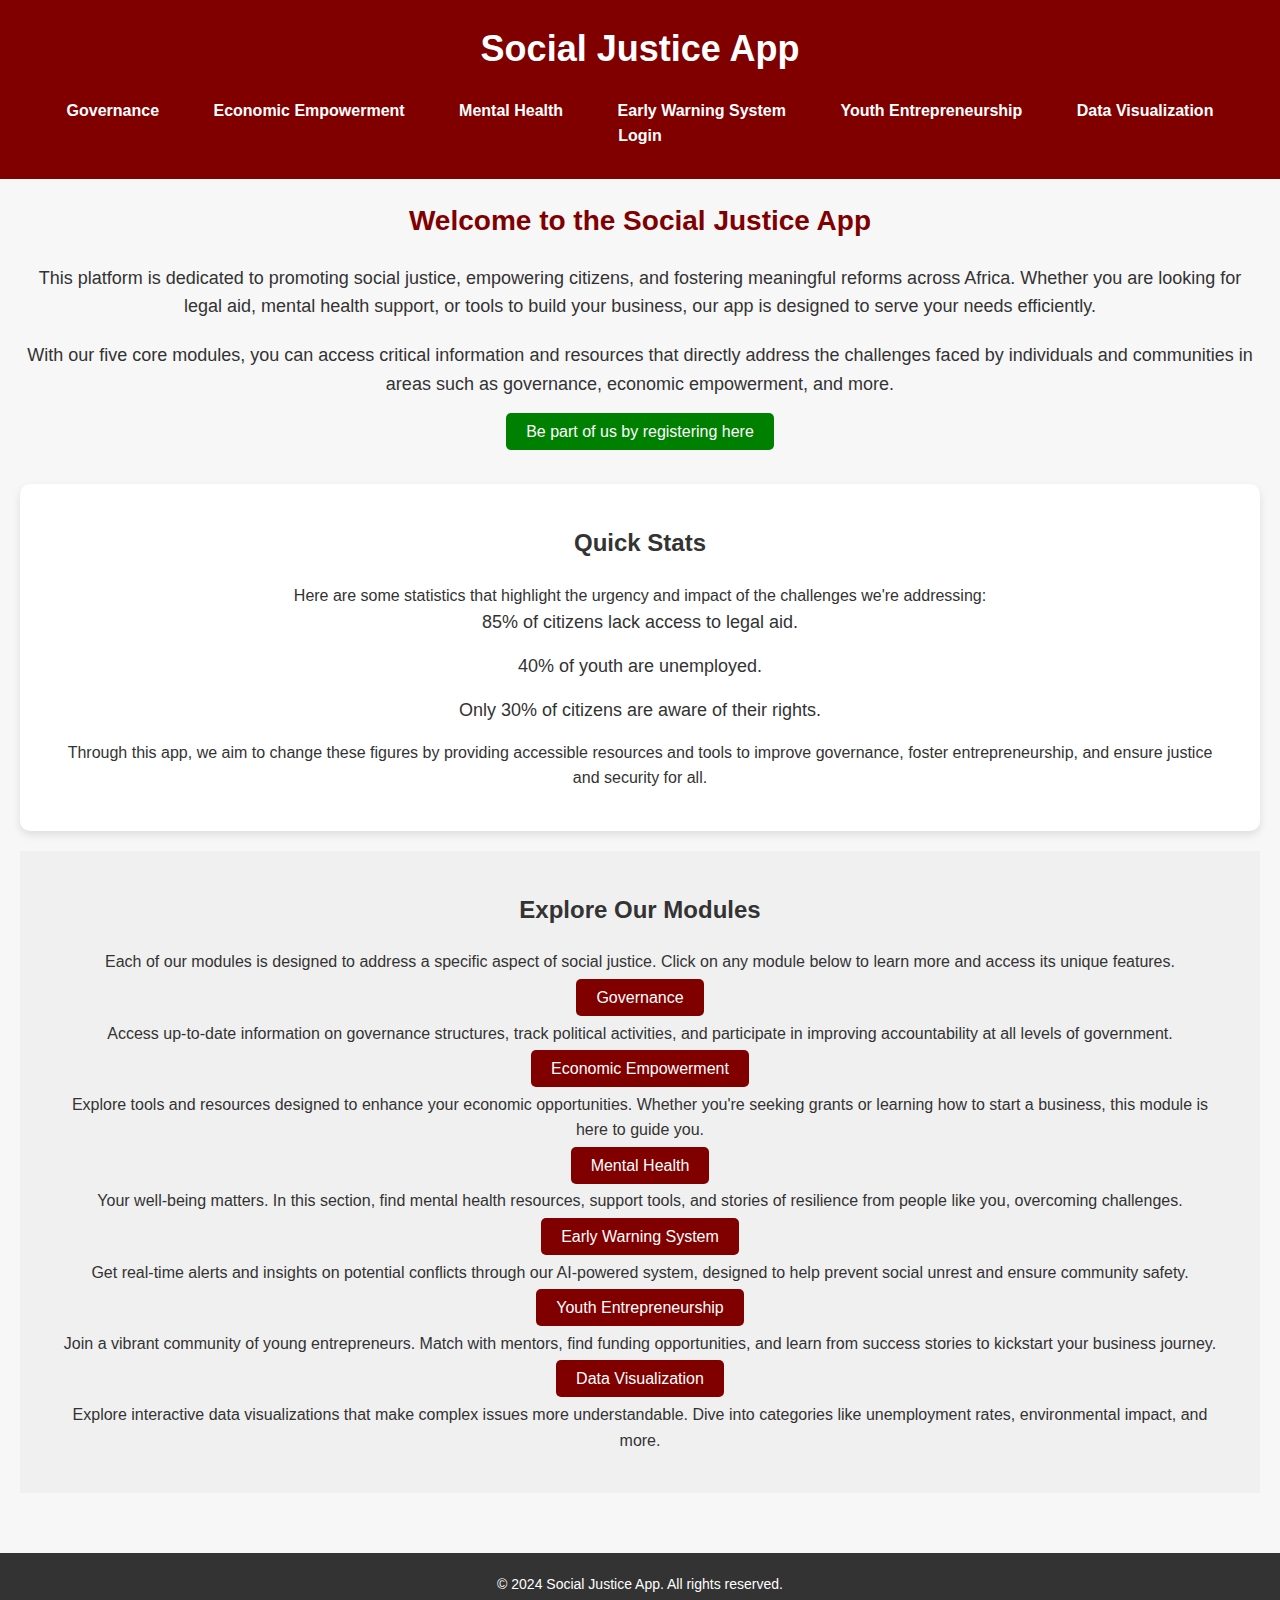
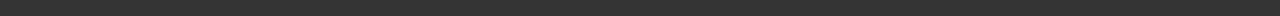
<file: index.html>
<!DOCTYPE html>
<html lang="en">
<head>
    <meta charset="UTF-8">
    <meta name="viewport" content="width=device-width, initial-scale=1.0">
    <link rel="stylesheet" href="global.css">
    <link rel="stylesheet" href="index.css">
    <title>Social Justice App - Home</title>
</head>
<body>
    <header>
        <h1>Social Justice App</h1>
        <nav>
            <ul>
                <li><a href="governance.html">Governance</a></li>
                <li><a href="economic-empowerment.html">Economic Empowerment</a></li>
                <li><a href="mental-health.html">Mental Health</a></li>
                <li><a href="early-warning.html">Early Warning System</a></li>
                <li><a href="youth-entrepreneurship.html">Youth Entrepreneurship</a></li>
                <li><a href="data-visualization.html">Data Visualization</a></li>
                <li><a href="login.html">Login</a></li>
            </ul>
        </nav>
    </header>
    
    <main>
        <!-- Hero Section -->
        <section id="intro">
            <h2>Welcome to the Social Justice App</h2>
            <p>This platform is dedicated to promoting social justice, empowering citizens, and fostering meaningful reforms across Africa. Whether you are looking for legal aid, mental health support, or tools to build your business, our app is designed to serve your needs efficiently.</p>
            <p>With our five core modules, you can access critical information and resources that directly address the challenges faced by individuals and communities in areas such as governance, economic empowerment, and more.</p>
            <a href="register.html" class="cta-button">Be part of us by registering here</a>
        </section>

        <!-- Quick Stats Section -->
        <section id="quick-stats">
            <h3>Quick Stats</h3>
            <p>Here are some statistics that highlight the urgency and impact of the challenges we're addressing:</p>
            <ul>
                <li>85% of citizens lack access to legal aid.</li>
                <li>40% of youth are unemployed.</li>
                <li>Only 30% of citizens are aware of their rights.</li>
            </ul>
            <p>Through this app, we aim to change these figures by providing accessible resources and tools to improve governance, foster entrepreneurship, and ensure justice and security for all.</p>
        </section>

        <!-- Sub-themes/Modules Section -->
        <section id="sub-themes">
            <h3>Explore Our Modules</h3>
            <p>Each of our modules is designed to address a specific aspect of social justice. Click on any module below to learn more and access its unique features.</p>
            <ul>
                <li><a href="governance.html">Governance</a></li>
                <p>Access up-to-date information on governance structures, track political activities, and participate in improving accountability at all levels of government.</p>

                <li><a href="economic-empowerment.html">Economic Empowerment</a></li>
                <p>Explore tools and resources designed to enhance your economic opportunities. Whether you're seeking grants or learning how to start a business, this module is here to guide you.</p>

                <li><a href="mental-health.html">Mental Health</a></li>
                <p>Your well-being matters. In this section, find mental health resources, support tools, and stories of resilience from people like you, overcoming challenges.</p>

                <li><a href="early-warning.html">Early Warning System</a></li>
                <p>Get real-time alerts and insights on potential conflicts through our AI-powered system, designed to help prevent social unrest and ensure community safety.</p>

                <li><a href="youth-entrepreneurship.html">Youth Entrepreneurship</a></li>
                <p>Join a vibrant community of young entrepreneurs. Match with mentors, find funding opportunities, and learn from success stories to kickstart your business journey.</p>

                <li><a href="data-visualization.html">Data Visualization</a></li>
                <p>Explore interactive data visualizations that make complex issues more understandable. Dive into categories like unemployment rates, environmental impact, and more.</p>
            </ul>
        </section>
    </main>

    <!-- Footer -->
    <footer>
        <p>&copy; 2024 Social Justice App. All rights reserved.</p>
    </footer>
</body>
</html>
</file>
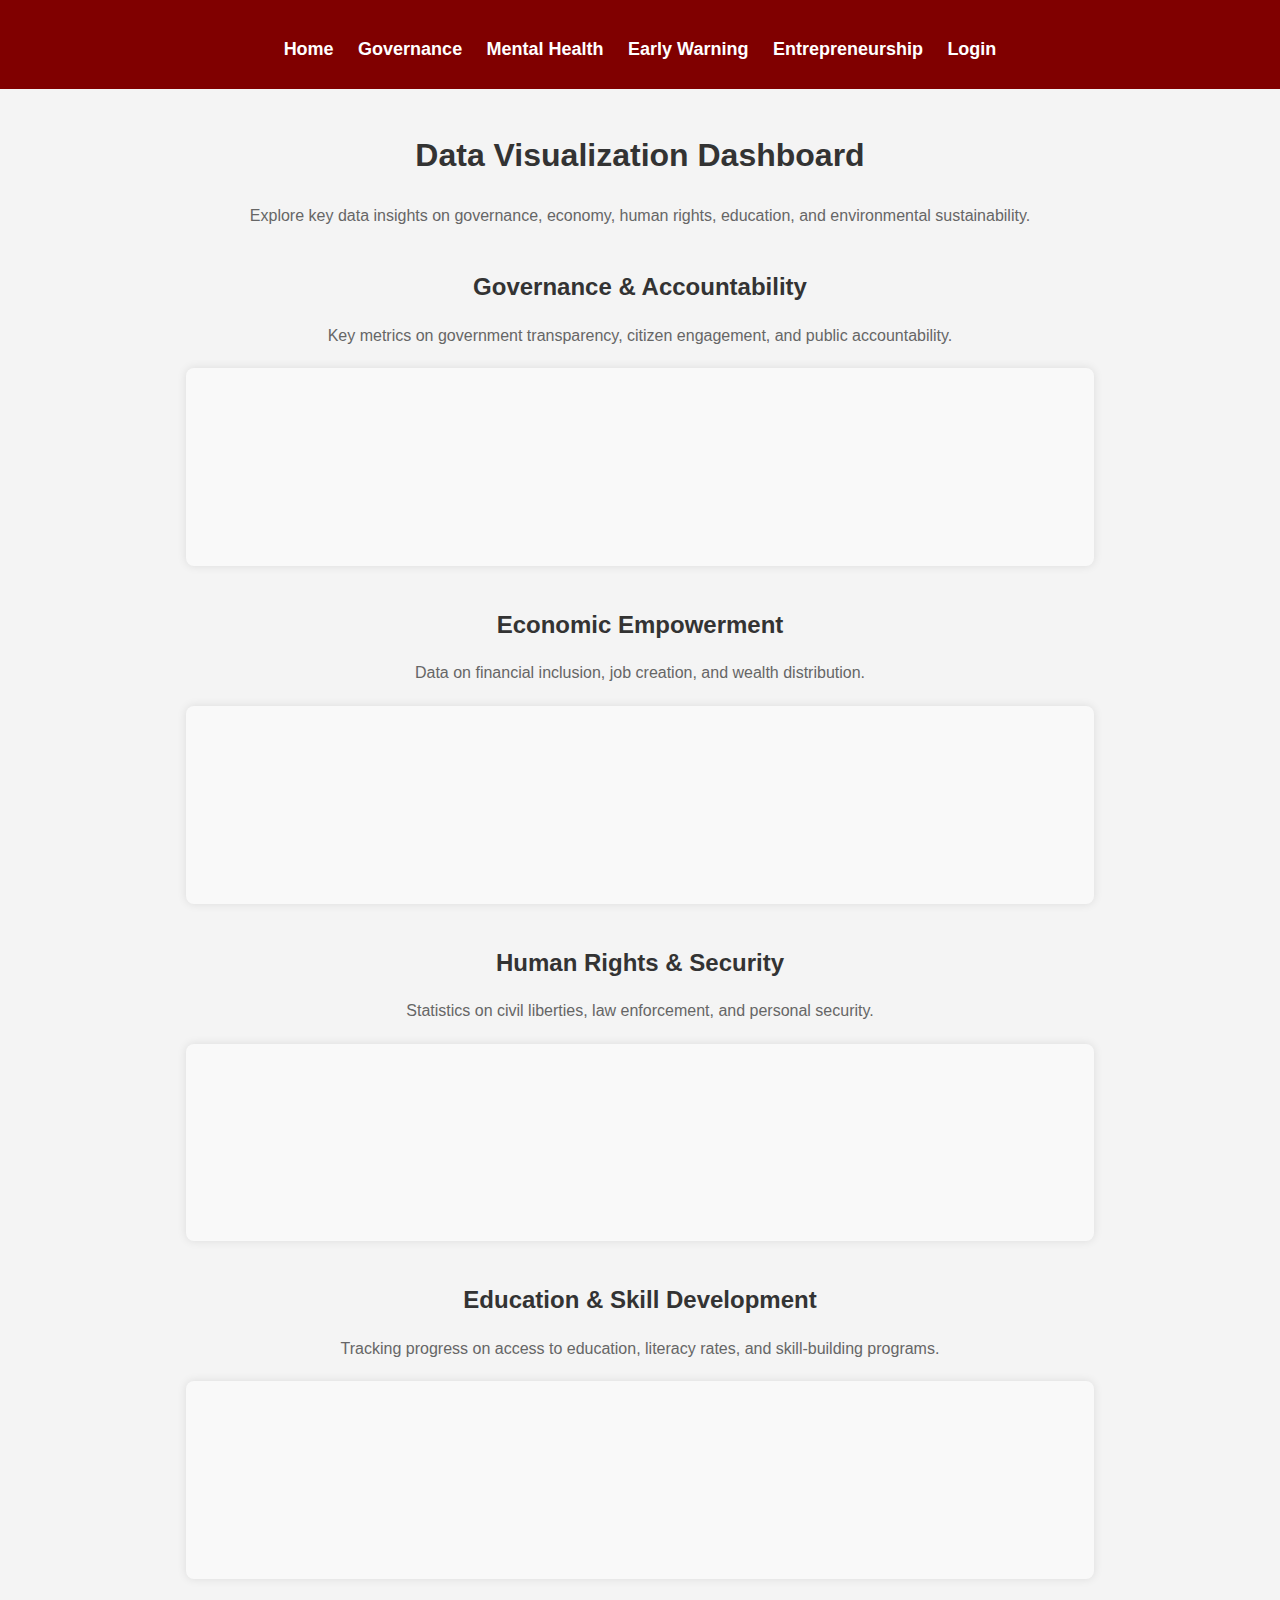
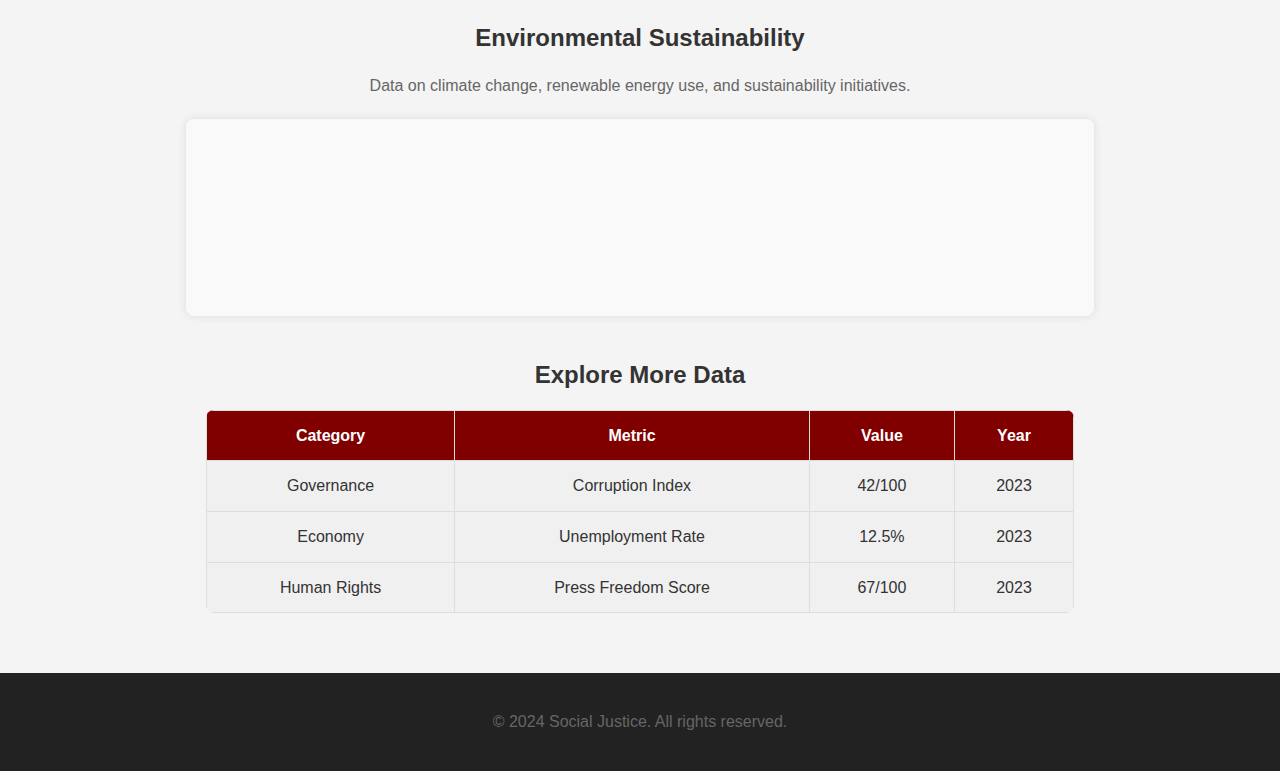
<file: data-visualization.html>
<!DOCTYPE html>
<html lang="en">
<head>
    <meta charset="UTF-8">
    <meta name="viewport" content="width=device-width, initial-scale=1.0">
    <title>Data Visualization - Social Justice</title>
    <link rel="stylesheet" href="global.css">
    <link rel="stylesheet" href="data-visualization.css">
</head>
<body>
    <header>
        <nav>
            <a href="index.html">Home</a>
            <a href="governance.html">Governance</a>
            <a href="mental-health.html">Mental Health</a>
            <a href="early-warning.html">Early Warning</a>
            <a href="youth-entrepreneurship.html">Entrepreneurship</a>
            <a href="login.html">Login</a>
        </nav>
    </header>

    <main>
        <!-- Hero Section -->
        <section class="hero">
            <h1>Data Visualization Dashboard</h1>
            <p>Explore key data insights on governance, economy, human rights, education, and environmental sustainability.</p>
        </section>

        <!-- Governance Data Section -->
        <section class="data-section">
            <h2>Governance & Accountability</h2>
            <p>Key metrics on government transparency, citizen engagement, and public accountability.</p>
            <div class="chart-container">
                <canvas id="governanceChart"></canvas>
            </div>
        </section>

        <!-- Economic Empowerment Data Section -->
        <section class="data-section">
            <h2>Economic Empowerment</h2>
            <p>Data on financial inclusion, job creation, and wealth distribution.</p>
            <div class="chart-container">
                <canvas id="economyChart"></canvas>
            </div>
        </section>

        <!-- Human Rights & Security Data Section -->
        <section class="data-section">
            <h2>Human Rights & Security</h2>
            <p>Statistics on civil liberties, law enforcement, and personal security.</p>
            <div class="chart-container">
                <canvas id="humanRightsChart"></canvas>
            </div>
        </section>

        <!-- Education & Skill Development Data Section -->
        <section class="data-section">
            <h2>Education & Skill Development</h2>
            <p>Tracking progress on access to education, literacy rates, and skill-building programs.</p>
            <div class="chart-container">
                <canvas id="educationChart"></canvas>
            </div>
        </section>

        <!-- Environmental Sustainability Data Section -->
        <section class="data-section">
            <h2>Environmental Sustainability</h2>
            <p>Data on climate change, renewable energy use, and sustainability initiatives.</p>
            <div class="chart-container">
                <canvas id="environmentChart"></canvas>
            </div>
        </section>

        <!-- Interactive Table Section (Placeholder for Data Points) -->
        <section class="table-section">
            <h2>Explore More Data</h2>
            <table>
                <thead>
                    <tr>
                        <th>Category</th>
                        <th>Metric</th>
                        <th>Value</th>
                        <th>Year</th>
                    </tr>
                </thead>
                <tbody>
                    <tr>
                        <td>Governance</td>
                        <td>Corruption Index</td>
                        <td>42/100</td>
                        <td>2023</td>
                    </tr>
                    <tr>
                        <td>Economy</td>
                        <td>Unemployment Rate</td>
                        <td>12.5%</td>
                        <td>2023</td>
                    </tr>
                    <tr>
                        <td>Human Rights</td>
                        <td>Press Freedom Score</td>
                        <td>67/100</td>
                        <td>2023</td>
                    </tr>
                </tbody>
            </table>
        </section>
    </main>

    <footer>
        <p>&copy; 2024 Social Justice. All rights reserved.</p>
    </footer>

    <script src="data-visualization.js"></script>
</body>
</html>
</file>
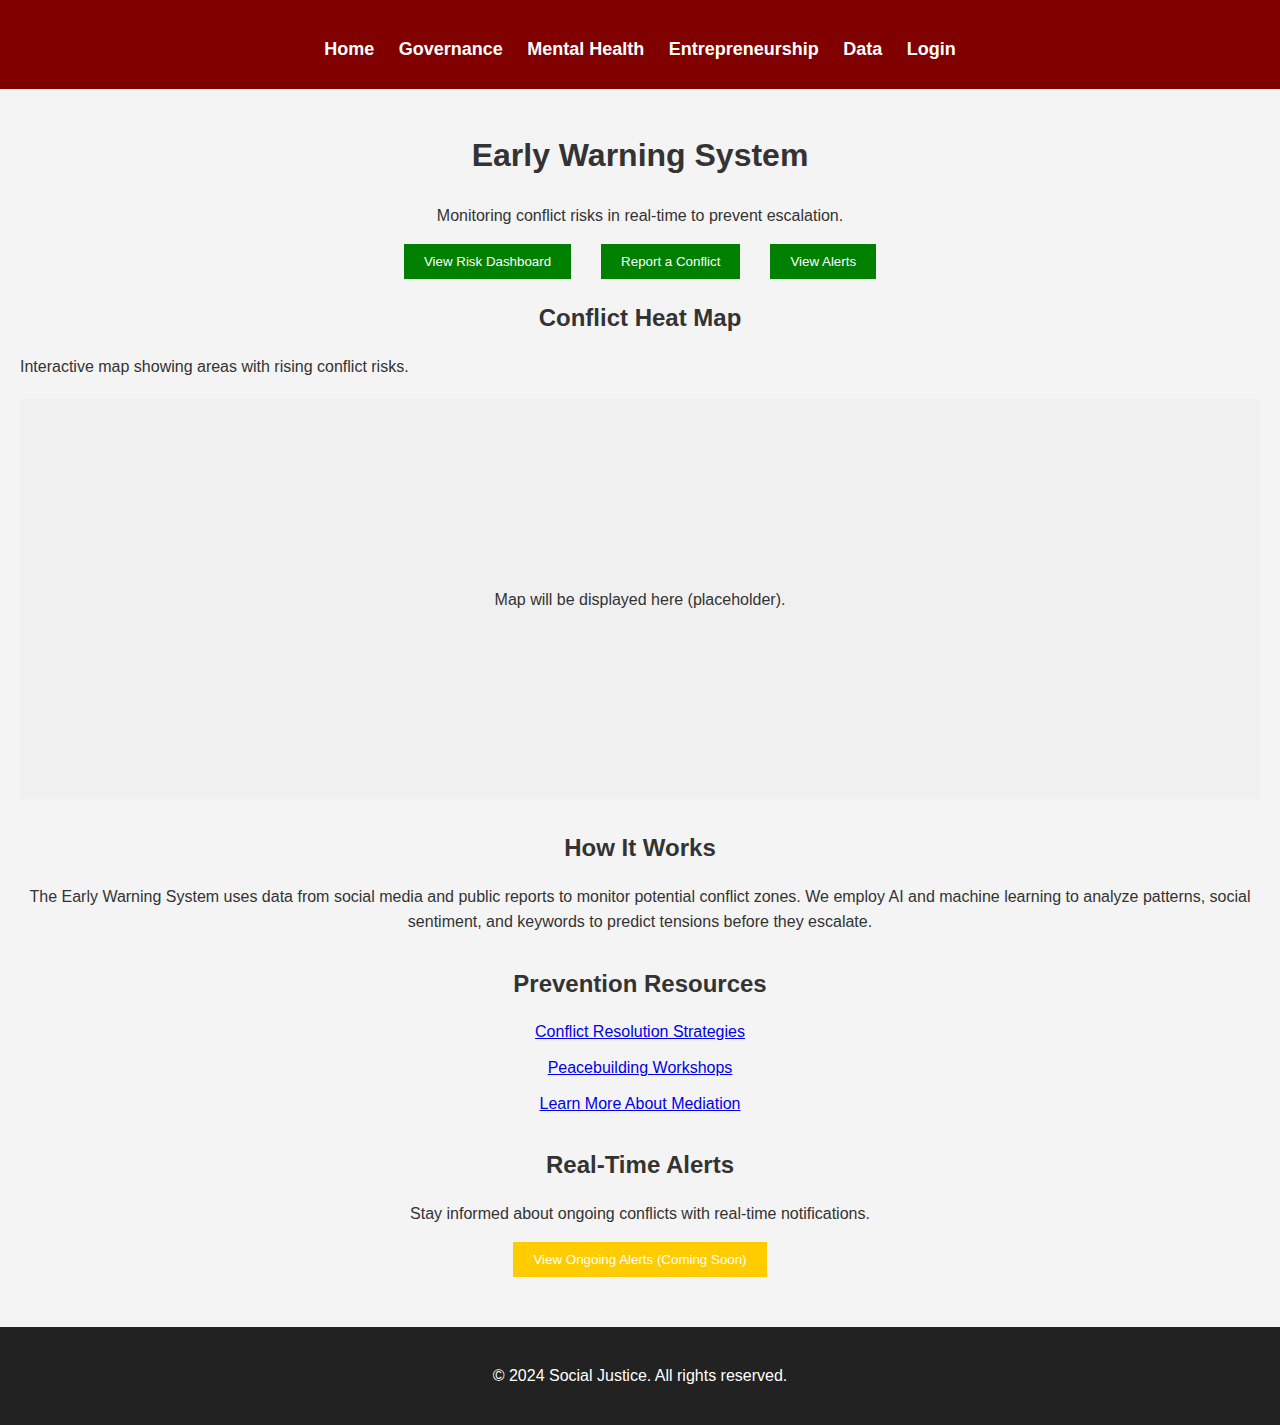
<file: early-warning.html>
<!DOCTYPE html>
<html lang="en">
<head>
    <meta charset="UTF-8">
    <meta name="viewport" content="width=device-width, initial-scale=1.0">
    <title>Early Warning System - Social Justice</title>
    <link rel="stylesheet" href="global.css">
    <link rel="stylesheet" href="early-warning.css">
</head>
<body>
    <header>
        <nav>
            <a href="index.html">Home</a>
            <a href="governance.html">Governance</a>
            <a href="mental-health.html">Mental Health</a>
            <a href="youth-entrepreneurship.html">Entrepreneurship</a>
            <a href="data-visualization.html">Data</a>
            <a href="login.html">Login</a>
        </nav>
    </header>

    <main>
        <!-- Hero Section -->
        <section class="hero">
            <h1>Early Warning System</h1>
            <p>Monitoring conflict risks in real-time to prevent escalation.</p>
            <div class="hero-buttons">
                <button onclick="viewDashboard()">View Risk Dashboard</button>
                <button onclick="reportConflict()">Report a Conflict</button>
                <button onclick="viewAlerts()">View Alerts</button>
            </div>
        </section>

        <!-- Conflict Heat Map Section -->
        <section class="heat-map">
            <h2>Conflict Heat Map</h2>
            <p>Interactive map showing areas with rising conflict risks.</p>
            <div id="map">
                <p>Map will be displayed here (placeholder).</p>
            </div>
        </section>

        <!-- How It Works Section -->
        <section class="how-it-works">
            <h2>How It Works</h2>
            <p>The Early Warning System uses data from social media and public reports to monitor potential conflict zones. We employ AI and machine learning to analyze patterns, social sentiment, and keywords to predict tensions before they escalate.</p>
        </section>

        <!-- Prevention Resources Section -->
        <section class="prevention-resources">
            <h2>Prevention Resources</h2>
            <ul>
                <li><a href="#">Conflict Resolution Strategies</a></li>
                <li><a href="#">Peacebuilding Workshops</a></li>
                <li><a href="#">Learn More About Mediation</a></li>
            </ul>
        </section>

        <!-- Placeholder for Alerts Section -->
        <section class="alerts">
            <h2>Real-Time Alerts</h2>
            <p>Stay informed about ongoing conflicts with real-time notifications.</p>
            <button id="alerts-btn">View Ongoing Alerts (Coming Soon)</button>
        </section>
    </main>

    <footer>
        <p>&copy; 2024 Social Justice. All rights reserved.</p>
    </footer>

    <script src="early-warning.js"></script>
</body>
</html>
</file>
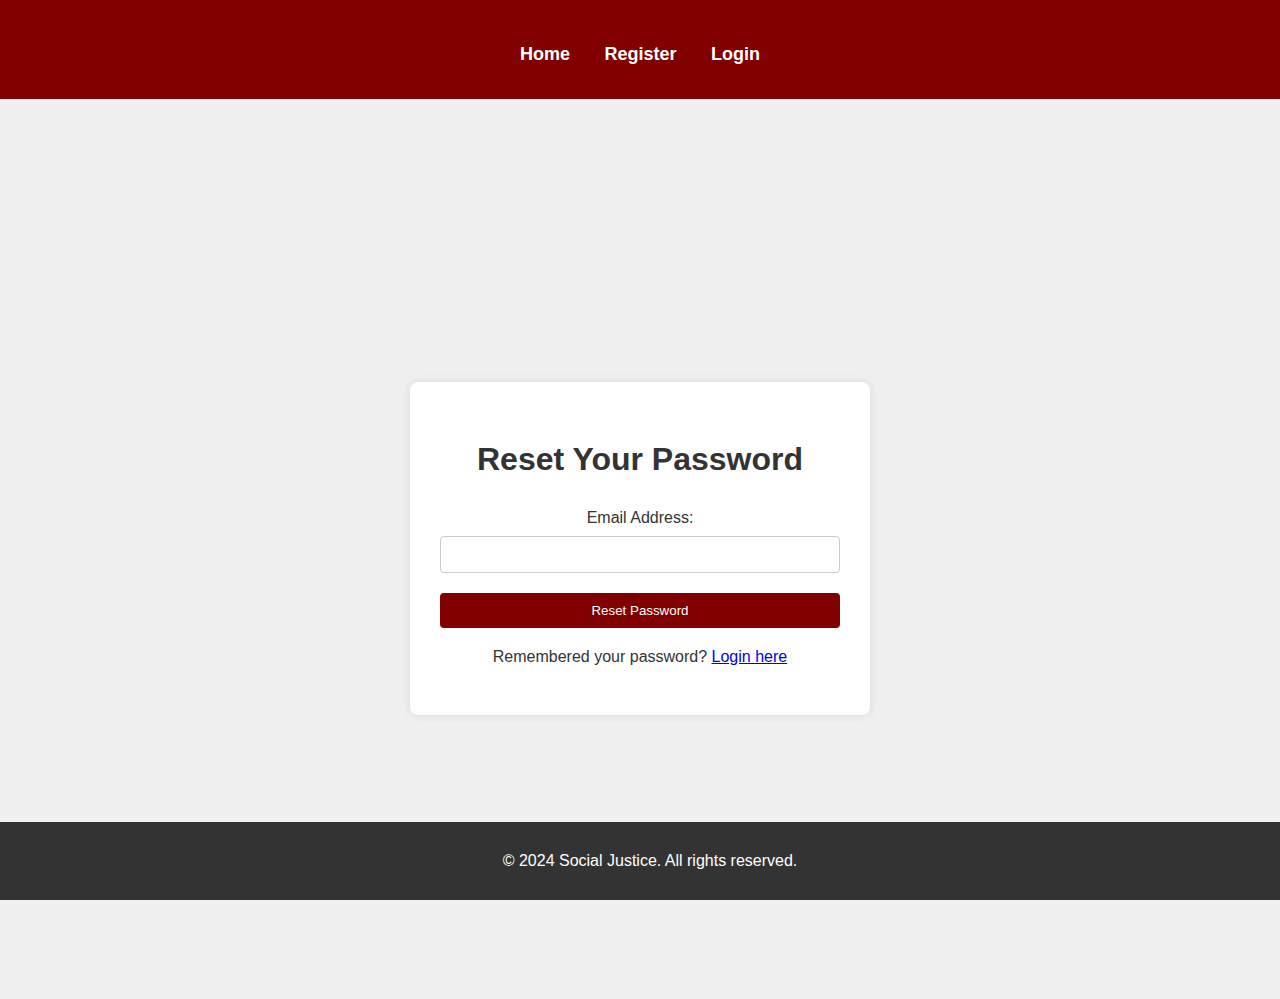
<file: forgot-password.html>
<!DOCTYPE html>
<html lang="en">
<head>
    <meta charset="UTF-8">
    <meta name="viewport" content="width=device-width, initial-scale=1.0">
    <title>Forgot Password - Social Justice</title>
    <link rel="stylesheet" href="global.css"> <!-- Link to global CSS -->
    <link rel="stylesheet" href="forgot-password.css">
</head>
<body>
    <header>
        <nav>
            <a href="index.html">Home</a>
            <a href="register.html">Register</a>
            <a href="login.html">Login</a>
        </nav>
    </header>

    <main>
        <section class="forgot-password-form">
            <h1>Reset Your Password</h1>
            <form id="forgotPasswordForm">
                <label for="email">Email Address:</label>
                <input type="email" id="email" name="email" required>

                <button type="submit">Reset Password</button>
            </form>

            <p>Remembered your password? <a href="login.html">Login here</a></p>
        </section>
    </main>

    <footer>
        <p>&copy; 2024 Social Justice. All rights reserved.</p>
    </footer>

    <script src="forgot-password.js"></script>
</body>
</html>
</file>
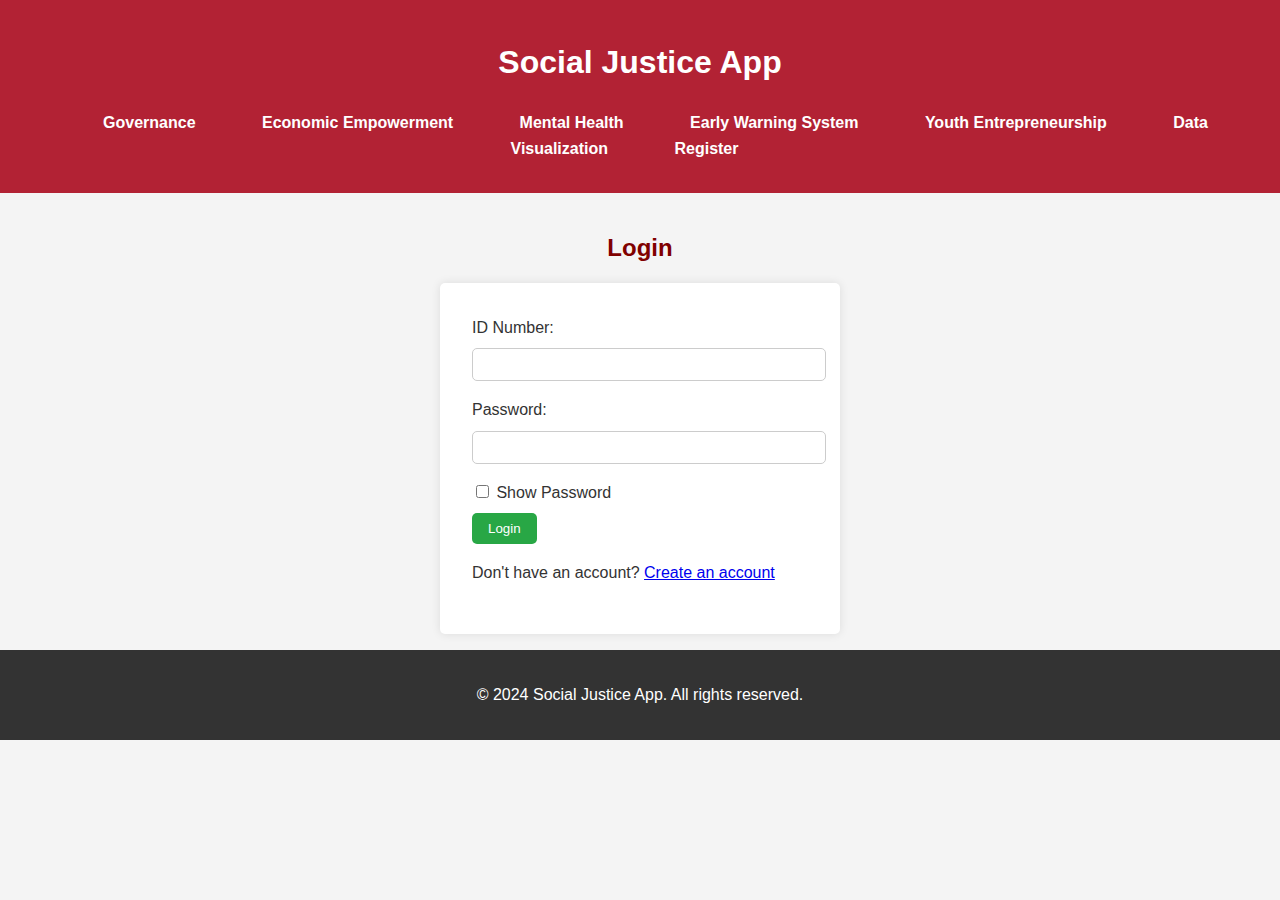
<file: login.html>
<!DOCTYPE html>
<html lang="en">
<head>
    <meta charset="UTF-8">
    <meta name="viewport" content="width=device-width, initial-scale=1.0">
    <link rel="stylesheet" href="global.css">
    <link rel="stylesheet" href="login.css">
    <title>Login - Social Justice App</title>
</head>
<body>
    <header>
        <h1>Social Justice App</h1>
        <nav>
            <ul>
                <li><a href="governance.html">Governance</a></li>
                <li><a href="economic-empowerment.html">Economic Empowerment</a></li>
                <li><a href="mental-health.html">Mental Health</a></li>
                <li><a href="early-warning.html">Early Warning System</a></li>
                <li><a href="youth-entrepreneurship.html">Youth Entrepreneurship</a></li>
                <li><a href="data-visualization.html">Data Visualization</a></li>
                <li><a href="register.html">Register</a></li>
            </ul>
        </nav>
    </header>
    <main>
        <h2>Login</h2>
        <form id="loginForm">
            <label for="idNumber">ID Number:</label>
            <input type="number" id="idNumber" name="idNumber" required>
            <label for="password">Password:</label>
            <input type="password" id="password" name="password" required>
            <label>
                <input type="checkbox" id="showPassword"> Show Password
            </label>
            <button type="submit">Login</button>
            <p>Don't have an account? <a href="register.html">Create an account</a></p>
        </form>
    </main>
    <footer>
        <p>&copy; 2024 Social Justice App. All rights reserved.</p>
    </footer>
</body>
</html>
</file>
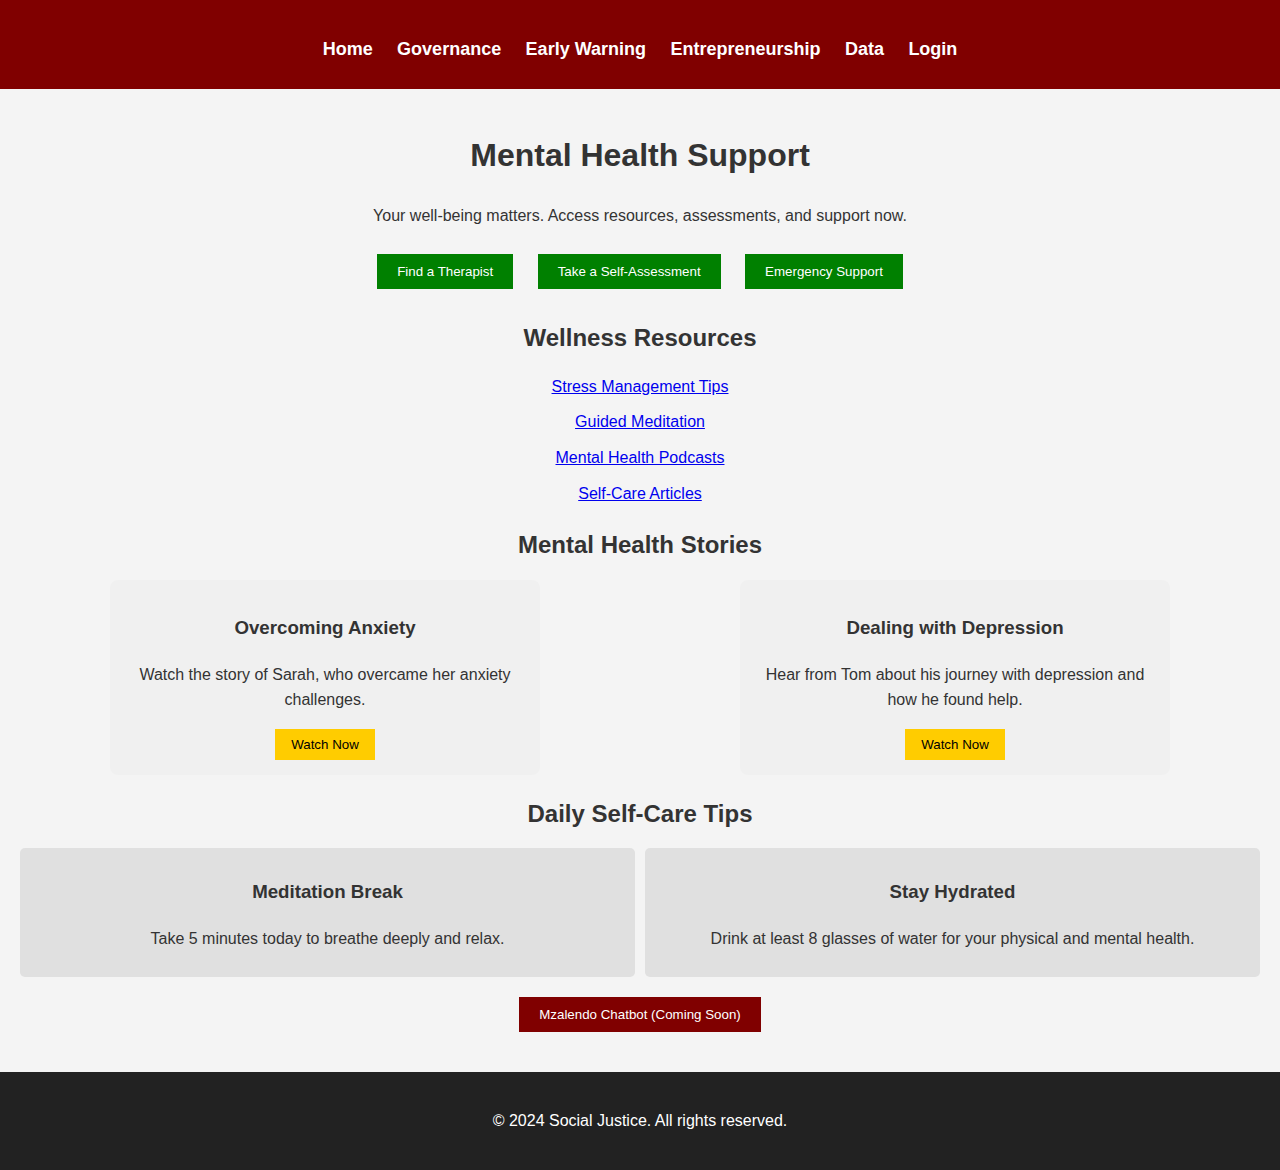
<file: mental-health.html>
<!DOCTYPE html>
<html lang="en">
<head>
    <meta charset="UTF-8">
    <meta name="viewport" content="width=device-width, initial-scale=1.0">
    <title>Mental Health Support - Social Justice</title>
    <link rel="stylesheet" href="global.css">
    <link rel="stylesheet" href="mental-health.css">
</head>
<body>
    <header>
        <nav>
            <a href="index.html">Home</a>
            <a href="governance.html">Governance</a>
            <a href="early-warning.html">Early Warning</a>
            <a href="youth-entrepreneurship.html">Entrepreneurship</a>
            <a href="data-visualization.html">Data</a>
            <a href="login.html">Login</a>
        </nav>
    </header>

    <main>
        <!-- Hero Section -->
        <section class="hero">
            <h1>Mental Health Support</h1>
            <p>Your well-being matters. Access resources, assessments, and support now.</p>
            <div class="hero-buttons">
                <button onclick="findTherapist()">Find a Therapist</button>
                <button onclick="selfAssessment()">Take a Self-Assessment</button>
                <button onclick="emergencySupport()">Emergency Support</button>
            </div>
        </section>

        <!-- Wellness Resources Section -->
        <section class="wellness-resources">
            <h2>Wellness Resources</h2>
            <ul>
                <li><a href="#">Stress Management Tips</a></li>
                <li><a href="#">Guided Meditation</a></li>
                <li><a href="#">Mental Health Podcasts</a></li>
                <li><a href="#">Self-Care Articles</a></li>
            </ul>
        </section>

        <!-- Mental Health Stories Section -->
        <section class="mental-health-stories">
            <h2>Mental Health Stories</h2>
            <div class="stories">
                <article>
                    <h3>Overcoming Anxiety</h3>
                    <p>Watch the story of Sarah, who overcame her anxiety challenges.</p>
                    <button>Watch Now</button>
                </article>
                <article>
                    <h3>Dealing with Depression</h3>
                    <p>Hear from Tom about his journey with depression and how he found help.</p>
                    <button>Watch Now</button>
                </article>
            </div>
        </section>

        <!-- Self-Care Tips Section -->
        <section class="self-care-tips">
            <h2>Daily Self-Care Tips</h2>
            <div class="tips">
                <div class="tip">
                    <h3>Meditation Break</h3>
                    <p>Take 5 minutes today to breathe deeply and relax.</p>
                </div>
                <div class="tip">
                    <h3>Stay Hydrated</h3>
                    <p>Drink at least 8 glasses of water for your physical and mental health.</p>
                </div>
            </div>
        </section>

        <!-- Placeholder for Chatbot Feature -->
        <section class="chatbot">
            <button id="chatbot-btn">Mzalendo Chatbot (Coming Soon)</button>
        </section>
    </main>

    <footer>
        <p>&copy; 2024 Social Justice. All rights reserved.</p>
    </footer>

    <script src="mental-health.js"></script>
</body>
</html>
</file>
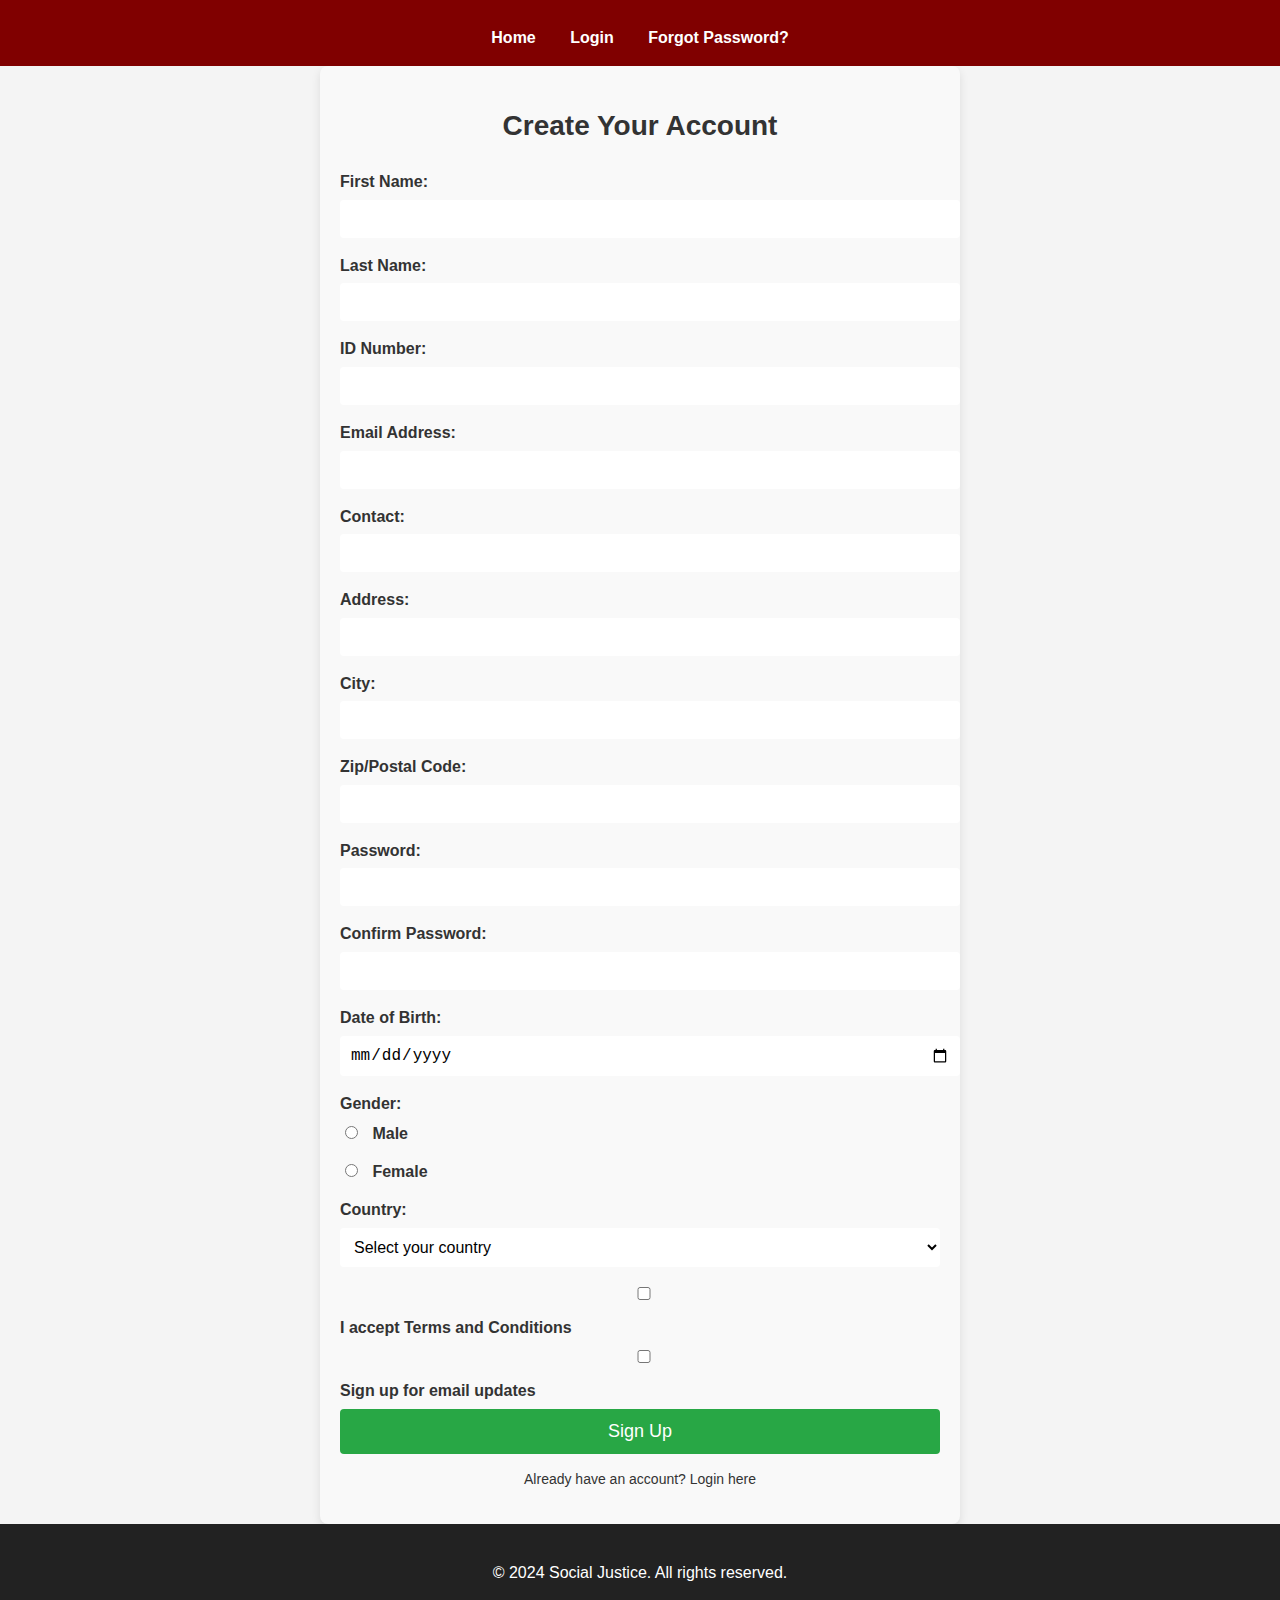
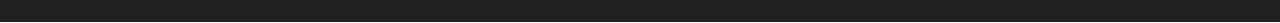
<file: register.html>
<!DOCTYPE html>
<html lang="en">
<head>
    <meta charset="UTF-8">
    <meta name="viewport" content="width=device-width, initial-scale=1.0">
    <title>Register - Social Justice</title>
    <link rel="stylesheet" href="global.css">
    <link rel="stylesheet" href="register.css">
</head>
<body>
    <header>
        <nav>
            <a href="index.html">Home</a>
            <a href="login.html">Login</a>
            <a href="forgot-password.html">Forgot Password?</a>
        </nav>
    </header>

    <main>
        <section class="registration-form">
            <h1>Create Your Account</h1>
            <form id="registrationForm">
                <label for="firstName">First Name:</label>
                <input type="text" id="firstName" name="firstName" required>

                <label for="lastName">Last Name:</label>
                <input type="text" id="lastName" name="lastName" required>

                <label for="idNumber">ID Number:</label>
                <input type="text" id="idNumber" name="idNumber" required maxlength="8">

                <label for="email">Email Address:</label>
                <input type="email" id="email" name="email" required>

                <label for="contact">Contact:</label>
                <input type="tel" id="contact" name="contact" required>

                <label for="address">Address:</label>
                <input type="text" id="address" name="address" required>

                <label for="city">City:</label>
                <input type="text" id="city" name="city" required>

                <label for="postalCode">Zip/Postal Code:</label>
                <input type="text" id="postalCode" name="postalCode" required>

                <label for="password">Password:</label>
                <input type="password" id="password" name="password" required>

                <label for="confirmPassword">Confirm Password:</label>
                <input type="password" id="confirmPassword" name="confirmPassword" required>

                <label for="dob">Date of Birth:</label>
                <input type="date" id="dob" name="dob" required>

                <label>Gender:</label>
                <label for="male">
                    <input type="radio" id="male" name="gender" value="male" required> Male
                </label>
                <label for="female">
                    <input type="radio" id="female" name="gender" value="female"> Female
                </label>

                <label for="country">Country:</label>
                <select id="country" name="country" required>
                    <option value="" disabled selected>Select your country</option>
                    <option value="Kenya">Kenya</option>
                    <option value="Uganda">Uganda</option>
                    <option value="Zambia">Zambia</option>
                    <option value="Zimbabwe">Zimbabwe</option>
                    <option value="Nigeria">Nigeria</option>
                    <option value="South Africa">South Africa</option>
                    <option value="Tanzania">Tanzania</option>
                    <option value="Ghana">Ghana</option>
                    <!-- Add more countries as needed -->
                </select>

                <label>
                    <input type="checkbox" id="terms" name="terms" required> I accept Terms and Conditions
                </label>

                <label>
                    <input type="checkbox" id="emailSignup" name="emailSignup"> Sign up for email updates
                </label>

                <button type="submit">Sign Up</button>
            </form>

            <p>Already have an account? <a href="login.html">Login here</a></p>
        </section>
    </main>

    <footer>
        <p>&copy; 2024 Social Justice. All rights reserved.</p>
    </footer>

    <script src="register.js"></script>
</body>
</html>
</file>
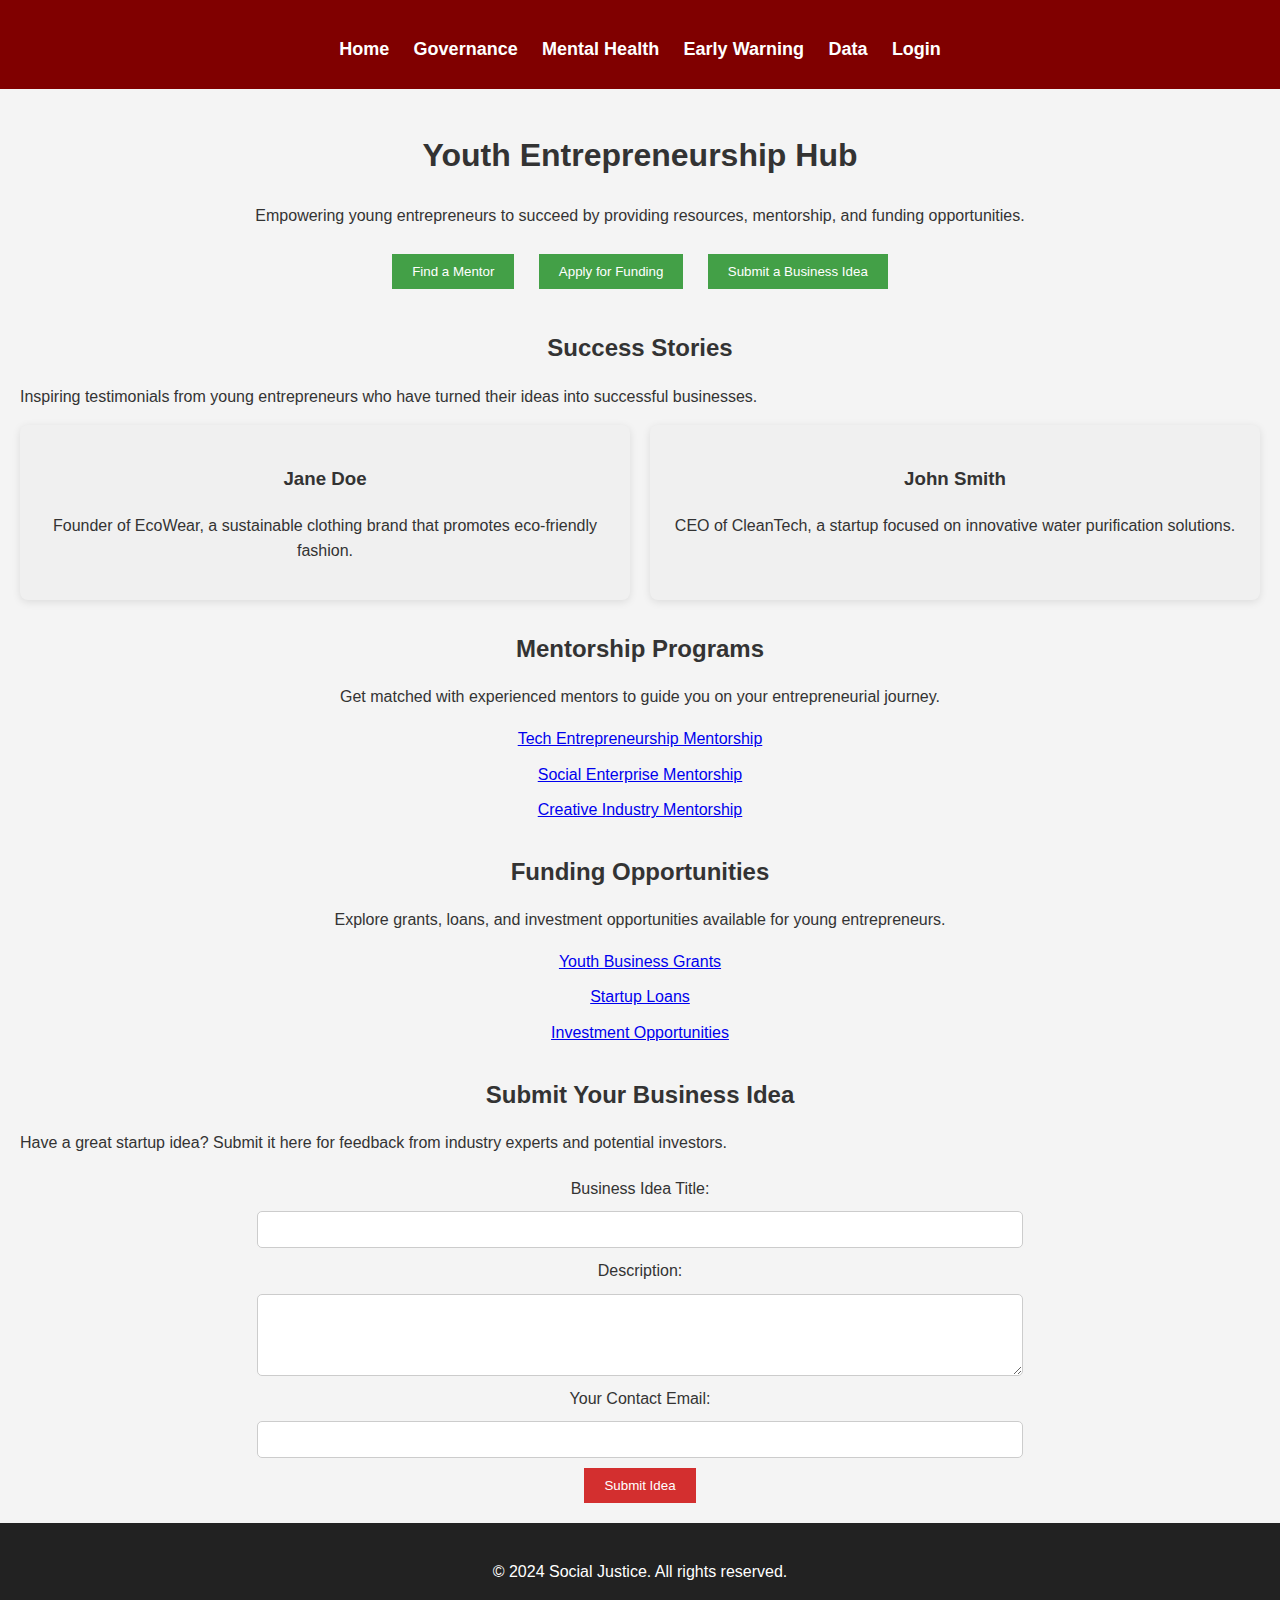
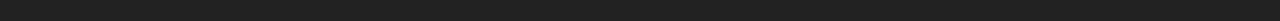
<file: youth-entrepreneurship.html>
<!DOCTYPE html>
<html lang="en">
<head>
    <meta charset="UTF-8">
    <meta name="viewport" content="width=device-width, initial-scale=1.0">
    <title>Youth Entrepreneurship Hub - Social Justice</title>
    <link rel="stylesheet" href="global.css">
    <link rel="stylesheet" href="youth-entrepreneurship.css">
</head>
<body>
    <header>
        <nav>
            <a href="index.html">Home</a>
            <a href="governance.html">Governance</a>
            <a href="mental-health.html">Mental Health</a>
            <a href="early-warning.html">Early Warning</a>
            <a href="data-visualization.html">Data</a>
            <a href="login.html">Login</a>
        </nav>
    </header>

    <main>
        <!-- Hero Section -->
        <section class="hero">
            <h1>Youth Entrepreneurship Hub</h1>
            <p>Empowering young entrepreneurs to succeed by providing resources, mentorship, and funding opportunities.</p>
            <div class="hero-buttons">
                <button onclick="findMentor()">Find a Mentor</button>
                <button onclick="applyForFunding()">Apply for Funding</button>
                <button onclick="submitBusinessIdea()">Submit a Business Idea</button>
            </div>
        </section>

        <!-- Success Stories Section -->
        <section class="success-stories">
            <h2>Success Stories</h2>
            <p>Inspiring testimonials from young entrepreneurs who have turned their ideas into successful businesses.</p>
            <div class="stories-grid">
                <div class="story">
                    <h3>Jane Doe</h3>
                    <p>Founder of EcoWear, a sustainable clothing brand that promotes eco-friendly fashion.</p>
                </div>
                <div class="story">
                    <h3>John Smith</h3>
                    <p>CEO of CleanTech, a startup focused on innovative water purification solutions.</p>
                </div>
            </div>
        </section>

        <!-- Mentorship Programs Section -->
        <section class="mentorship">
            <h2>Mentorship Programs</h2>
            <p>Get matched with experienced mentors to guide you on your entrepreneurial journey.</p>
            <ul>
                <li><a href="#">Tech Entrepreneurship Mentorship</a></li>
                <li><a href="#">Social Enterprise Mentorship</a></li>
                <li><a href="#">Creative Industry Mentorship</a></li>
            </ul>
        </section>

        <!-- Funding Opportunities Section -->
        <section class="funding">
            <h2>Funding Opportunities</h2>
            <p>Explore grants, loans, and investment opportunities available for young entrepreneurs.</p>
            <ul>
                <li><a href="#">Youth Business Grants</a></li>
                <li><a href="#">Startup Loans</a></li>
                <li><a href="#">Investment Opportunities</a></li>
            </ul>
        </section>

        <!-- Submit Business Idea Section -->
        <section class="business-idea">
            <h2>Submit Your Business Idea</h2>
            <p>Have a great startup idea? Submit it here for feedback from industry experts and potential investors.</p>
            <form id="business-idea-form">
                <label for="idea-title">Business Idea Title:</label>
                <input type="text" id="idea-title" name="idea-title" required>

                <label for="description">Description:</label>
                <textarea id="description" name="description" rows="4" required></textarea>

                <label for="contact-email">Your Contact Email:</label>
                <input type="email" id="contact-email" name="contact-email" required>

                <button type="submit">Submit Idea</button>
            </form>
        </section>
    </main>

    <footer>
        <p>&copy; 2024 Social Justice. All rights reserved.</p>
    </footer>

    <script src="youth-entrepreneurship.js"></script>
</body>
</html>
</file>
<file: global.css>
/* Main CSS for all pages */
body {
    font-family: 'Roboto', sans-serif;
    margin: 0;
    padding: 0;
    background-color: #f4f4f4;
    color: #333;
    line-height: 1.6;
}

header {
    background-color: maroon;
    color: white;
    padding: 15px 20px;
    text-align: center;
}

header .logo {
    font-size: 24px;
    font-family: 'Montserrat', sans-serif;
}

header nav {
    margin-top: 10px;
}

header nav a {
    color: white;
    text-decoration: none;
    margin: 0 15px;
    font-weight: bold;
}

header nav a:hover {
    text-decoration: underline;
}

.main {
    padding: 20px;
}

h2 {
    font-family: 'Montserrat', sans-serif;
    color: maroon;
    margin-bottom: 15px;
    text-align: center;
}

.section {
    margin-bottom: 40px;
    padding: 20px;
    background: #fff;
    border-radius: 8px;
    box-shadow: 0 2px 8px rgba(0,0,0,0.1);
}

/* Buttons */
.cta-btn, .mzalendo-chatbot, .chat-support button {
    background-color: maroon;
    color: white;
    border: none;
    padding: 12px 20px;
    font-size: 16px;
    border-radius: 5px;
    cursor: pointer;
    transition: background-color 0.3s ease;
}

.cta-btn:hover, .mzalendo-chatbot:hover, .chat-support button:hover {
    background-color: #900d0d;
}

/* Accordion */
.accordion {
    margin: 10px 0;
}

.accordion-header {
    background-color: maroon;
    color: white;
    padding: 10px;
    cursor: pointer;
    border-radius: 5px;
    transition: background-color 0.3s ease;
}

.accordion-header:hover {
    background-color: #900d0d;
}

.accordion-content {
    background-color: #f9f9f9;
    padding: 15px;
    display: none;
    border-radius: 5px;
}

.accordion-content p {
    margin: 0;
}

/* Story Carousel */
.story-carousel {
    display: flex;
    gap: 15px;
    overflow-x: auto;
    padding-bottom: 10px;
}

.story {
    min-width: 220px;
    background: #fff;
    padding: 10px;
    border-radius: 10px;
    box-shadow: 0 2px 8px rgba(0,0,0,0.1);
    text-align: center;
}

.story img {
    border-radius: 50%;
    width: 80px;
    height: 80px;
    object-fit: cover;
}

/* Legal Resources */
.legal-resources ul {
    padding-left: 0;
}

.legal-resources ul li {
    list-style: none;
    padding: 10px;
    background-color: #f9f9f9;
    margin-bottom: 10px;
    border-radius: 5px;
    box-shadow: 0 2px 8px rgba(0,0,0,0.1);
}

/* Chatbot Button (floating) */
.mzalendo-chatbot {
    position: fixed;
    bottom: 30px;
    right: 30px;
    padding: 15px;
    font-size: 18px;
}

footer {
    background-color: #222;
    color: white;
    padding: 20px 0;
    text-align: center;
}
</file>
<file: data-visualization.css>
/* Global Styles */
body {
    font-family: Arial, sans-serif;
    margin: 0;
    padding: 0;
    box-sizing: border-box;
}

header nav {
    background-color: #800000; /* Maroon */
    padding: 10px;
    text-align: center;
}

header nav a {
    color: white;
    text-decoration: none;
    margin: 0 10px;
    font-size: 18px;
}

main {
    padding: 20px;
}

h1, h2 {
    text-align: center;
    color: #333;
}

p {
    text-align: center;
    color: #666;
}

/* Hero Section */
.hero {
    margin: 20px 0;
}

/* Data Sections */
.data-section {
    margin: 40px 0;
}

.chart-container {
    width: 90%;
    margin: 20px auto;
    padding: 20px;
    background-color: #f9f9f9;
    border-radius: 8px;
    box-shadow: 0 0 10px rgba(0, 0, 0, 0.1);
}

/* Table Section */
.table-section {
    margin: 40px 0;
}

table {
    width: 90%;
    margin: 0 auto;
    border-collapse: collapse;
    background-color: #f0f0f0;
    border-radius: 8px;
    overflow: hidden;
}

th, td {
    padding: 12px;
    border: 1px solid #ddd;
    text-align: center;
}

thead {
    background-color: #800000;
    color: white;
}

/* Responsive Design */
@media (min-width: 768px) {
    .chart-container {
        width: 70%;
    }

    table {
        width: 70%;
    }
}
</file>
<file: early-warning.css>
/* Global Styles */
body {
    font-family: Arial, sans-serif;
    margin: 0;
    padding: 0;
    box-sizing: border-box;
}

header nav {
    background-color: #800000; /* Maroon */
    padding: 10px;
    text-align: center;
}

header nav a {
    color: white;
    text-decoration: none;
    margin: 0 10px;
    font-size: 18px;
}

main {
    padding: 20px;
}

h1, h2 {
    text-align: center;
    color: #333;
}

/* Hero Section */
.hero {
    text-align: center;
    margin: 20px 0;
}

.hero-buttons button {
    background-color: #008000; /* Green */
    color: white;
    border: none;
    padding: 10px 20px;
    margin: 10px;
    cursor: pointer;
}

.hero-buttons button:hover {
    background-color: #006400;
}

/* Conflict Heat Map */
#map {
    width: 100%;
    height: 300px;
    background-color: #f0f0f0;
    display: flex;
    justify-content: center;
    align-items: center;
    margin: 20px 0;
}

/* How It Works Section */
.how-it-works {
    margin: 30px 0;
    text-align: center;
}

/* Prevention Resources */
.prevention-resources ul {
    list-style: none;
    padding: 0;
    text-align: center;
}

.prevention-resources ul li {
    margin: 10px 0;
}

/* Real-Time Alerts */
.alerts {
    text-align: center;
    margin: 30px 0;
}

#alerts-btn {
    background-color: #ffcc00; /* Gold */
    color: white;
    padding: 10px 20px;
    border: none;
    cursor: not-allowed;
}

/* Responsive Design */
@media (min-width: 768px) {
    #map {
        height: 400px;
    }

    .hero-buttons {
        display: flex;
        justify-content: center;
    }

    .hero-buttons button {
        margin: 0 15px;
    }
}
</file>
<file: forgot-password.css>
/* Styling for the Forgot Password form */
body {
    font-family: Arial, sans-serif;
    margin: 0;
    padding: 0;
    background-color: #f0f0f0;
}

header nav {
    background-color: #800000; /* Maroon */
    padding: 15px;
    text-align: center;
}

header nav a {
    color: white;
    text-decoration: none;
    margin: 0 15px;
    font-size: 18px;
}

main {
    display: flex;
    justify-content: center;
    align-items: center;
    height: 100vh;
}

.forgot-password-form {
    background-color: white;
    padding: 30px;
    border-radius: 8px;
    box-shadow: 0 0 10px rgba(0, 0, 0, 0.1);
    width: 90%;
    max-width: 400px;
    text-align: center;
}

h1 {
    margin-bottom: 10px;
}

form {
    display: flex;
    flex-direction: column;
}

label {
    margin: 10px 0 5px;
    color: #333;
}

input {
    padding: 10px;
    margin-bottom: 20px;
    border: 1px solid #ccc;
    border-radius: 4px;
}

button {
    padding: 10px;
    background-color: #800000; /* Maroon */
    color: white;
    border: none;
    border-radius: 4px;
    cursor: pointer;
}

button:hover {
    background-color: #660000;
}

footer {
    text-align: center;
    padding: 10px;
    background-color: #333;
    color: white;
    position: absolute;
    bottom: 0;
    width: 100%;
}

@media (min-width: 768px) {
    .forgot-password-form {
        width: 400px;
    }
}
</file>
<file: login.css>
/* login.css */

/* Global Styles */
body {
    font-family: Arial, sans-serif;
    margin: 0;
    padding: 0;
    background-color: #f4f4f4;
}

header {
    background: #b22234; /* Bold Red/Maroon */
    color: #fff;
    padding: 1rem;
    text-align: center;
}

nav ul {
    list-style: none;
    padding: 0;
}

nav ul li {
    display: inline;
    margin: 0 1rem;
}

nav a {
    color: #fff;
    text-decoration: none;
}

/* Main Styles */
main {
    padding: 1rem;
    max-width: 400px;
    margin: auto;
}

form {
    background: #fff;
    padding: 2rem;
    border-radius: 5px;
    box-shadow: 0 0 10px rgba(0,0,0,0.1);
}

label {
    display: block;
    margin-bottom: 0.5rem;
}

input[type="number"],
input[type="password"] {
    width: 100%;
    padding: 0.5rem;
    margin-bottom: 1rem;
    border: 1px solid #ccc;
    border-radius: 5px;
}

button {
    background: #28a745; /* Vibrant Green */
    color: #fff;
    padding: 0.5rem 1rem;
    border: none;
    border-radius: 5px;
    cursor: pointer;
}

button:hover {
    background: #218838; /* Darker green on hover */
}

footer {
    text-align: center;
    padding: 1rem;
    background: #333;
    color: #fff;
}

/* Responsive Styles */
@media (max-width: 600px) {
    main {
        padding: 1rem;
    }

    form {
        padding: 1rem;
    }
}
</file>
<file: mental-health.css>
/* Global Styles */
body {
    font-family: Arial, sans-serif;
    margin: 0;
    padding: 0;
    box-sizing: border-box;
}

header nav {
    background-color: #800000; /* Maroon */
    padding: 10px;
    text-align: center;
}

header nav a {
    color: white;
    text-decoration: none;
    margin: 0 10px;
    font-size: 18px;
}

main {
    padding: 20px;
}

h1, h2 {
    text-align: center;
    color: #333;
}

/* Hero Section */
.hero {
    text-align: center;
    margin: 20px 0;
}

.hero-buttons button {
    background-color: #008000; /* Green */
    color: white;
    border: none;
    padding: 10px 20px;
    margin: 10px;
    cursor: pointer;
}

.hero-buttons button:hover {
    background-color: #006400;
}

/* Wellness Resources */
.wellness-resources ul {
    list-style: none;
    padding: 0;
    text-align: center;
}

.wellness-resources ul li {
    margin: 10px 0;
}

/* Mental Health Stories */
.mental-health-stories .stories {
    display: flex;
    flex-direction: column;
    gap: 20px;
    align-items: center;
}

.mental-health-stories article {
    background-color: #f0f0f0;
    padding: 15px;
    width: 100%;
    max-width: 400px;
    border-radius: 8px;
    text-align: center;
}

.mental-health-stories article button {
    background-color: #ffcc00; /* Gold */
    border: none;
    padding: 8px 16px;
    cursor: pointer;
}

/* Self-Care Tips */
.self-care-tips .tips {
    display: grid;
    grid-template-columns: 1fr;
    gap: 10px;
}

.tip {
    background-color: #e0e0e0;
    padding: 10px;
    border-radius: 5px;
    text-align: center;
}

/* Chatbot Section */
#chatbot-btn {
    background-color: #800000;
    color: white;
    padding: 10px 20px;
    border: none;
    display: block;
    margin: 20px auto;
    cursor: not-allowed;
}

@media (min-width: 768px) {
    .mental-health-stories .stories {
        flex-direction: row;
        justify-content: space-around;
    }

    .self-care-tips .tips {
        grid-template-columns: repeat(2, 1fr);
    }
}
</file>
<file: register.css>
/* Registration Form Styles */

.registration-form {
    max-width: 600px;
    margin: 0 auto;
    padding: 20px;
    background-color: #f9f9f9; /* Light background for contrast */
    border-radius: 8px;
    box-shadow: 0px 4px 10px rgba(0, 0, 0, 0.1);
}

.registration-form h1 {
    color: var(--primary-maroon); /* Maroon header for consistency */
    text-align: center;
    font-size: 28px;
    margin-bottom: 20px;
}

.registration-form label {
    display: block;
    font-weight: bold;
    margin-bottom: 5px;
    color: var(--neutral-grey); /* Use neutral color for label text */
}

.registration-form input, 
.registration-form select {
    width: 100%;
    padding: 10px;
    margin-bottom: 15px;
    border: 1px solid var(--neutral-grey); /* Grey border */
    border-radius: 4px;
    font-size: 16px;
    background-color: #fff;
}

.registration-form input:focus, 
.registration-form select:focus {
    border-color: var(--primary-maroon); /* Maroon border on focus */
    outline: none;
}

.registration-form input[type="radio"] {
    width: auto;
    margin-right: 10px;
}

.registration-form button {
    width: 100%;
    padding: 12px;
    font-size: 18px;
    color: #fff;
    background-color: #28a745; /* Use green for the button */
    border: none;
    border-radius: 4px;
    cursor: pointer;
    transition: background-color 0.3s ease;
}

.registration-form button:hover {
    background-color: darkgreen; /* Darken green on hover */
}

/* Styling for the terms and conditions, email signup checkboxes */
.registration-form label[for="terms"], 
.registration-form label[for="emailSignup"] {
    display: inline-block;
    margin-left: 5px;
    font-size: 14px;
    color: var(--neutral-grey);
}

.registration-form a {
    color: var(--primary-maroon); /* Link color as maroon */
    text-decoration: none;
}

.registration-form a:hover {
    text-decoration: underline;
}

/* Center text for the login link at the bottom */
.registration-form p {
    text-align: center;
    font-size: 14px;
}

/* Adjustments for small screens (mobile) */
@media (max-width: 600px) {
    .registration-form {
        padding: 15px;
    }

    .registration-form h1 {
        font-size: 24px;
    }

    .registration-form button {
        font-size: 16px;
    }
}
</file>
<file: youth-entrepreneurship.css>
/* Global Styles */
body {
    font-family: Arial, sans-serif;
    margin: 0;
    padding: 0;
    box-sizing: border-box;
}

header nav {
    background-color: #800000; /* Maroon */
    padding: 10px;
    text-align: center;
}

header nav a {
    color: white;
    text-decoration: none;
    margin: 0 10px;
    font-size: 18px;
}

main {
    padding: 20px;
}

h1, h2 {
    text-align: center;
    color: #333;
}

/* Hero Section */
.hero {
    text-align: center;
    margin: 20px 0;
}

.hero-buttons button {
    background-color: #43a047; /* Green */
    color: white;
    border: none;
    padding: 10px 20px;
    margin: 10px;
    cursor: pointer;
}

.hero-buttons button:hover {
    background-color: #388e3c;
}

/* Success Stories */
.success-stories {
    margin: 30px 0;
}

.stories-grid {
    display: grid;
    grid-template-columns: 1fr;
    gap: 20px;
}

.story {
    padding: 20px;
    background-color: #f0f0f0;
    border-radius: 8px;
}

/* Mentorship Programs and Funding */
.mentorship, .funding {
    margin: 30px 0;
    text-align: center;
}

.mentorship ul, .funding ul {
    list-style: none;
    padding: 0;
}

.mentorship ul li, .funding ul li {
    margin: 10px 0;
}

/* Submit Business Idea Section */
.business-idea form {
    display: flex;
    flex-direction: column;
    align-items: center;
    margin-top: 20px;
}

.business-idea form input, .business-idea form textarea {
    width: 80%;
    padding: 10px;
    margin: 10px 0;
    border: 1px solid #ccc;
    border-radius: 5px;
}

.business-idea form button {
    background-color: #d32f2f; /* Red */
    color: white;
    padding: 10px 20px;
    border: none;
    cursor: pointer;
}

.business-idea form button:hover {
    background-color: #c62828;
}

/* Responsive Design */
@media (min-width: 768px) {
    .stories-grid {
        grid-template-columns: 1fr 1fr;
    }

    .business-idea form input, .business-idea form textarea {
        width: 60%;
    }
}
</file>
<file: index.css>
/* General reset */
* {
  margin: 0;
  padding: 0;
  box-sizing: border-box;
}

body {
  font-family: Arial, sans-serif;
  line-height: 1.6;
  color: #333;
  background-color: #f7f7f7;
}

/* Header styles */
header {
  background-color: #800000; /* Maroon */
  color: #fff;
  padding: 20px 0;
  text-align: center;
}

header h1 {
  font-size: 36px;
  font-family: 'Montserrat', sans-serif;
}

header nav ul {
  list-style: none;
  padding: 10px;
}

header nav ul li {
  display: inline;
  margin: 0 10px;
}

header nav ul li a {
  color: #fff;
  text-decoration: none;
  font-weight: bold;
  transition: color 0.3s ease;
}

header nav ul li a:hover {
  color: #ffcc00; /* Gold on hover */
}

/* Main section */
main {
  padding: 20px;
  background-color: #f7f7f7;
}

/* Intro section */
#intro {
  text-align: center;
  margin-bottom: 40px;
}

#intro h2 {
  font-size: 28px;
  margin-bottom: 20px;
}

#intro p {
  font-size: 18px;
  margin-bottom: 20px;
}

.cta-button {
  background-color: #008000; /* Vibrant green */
  color: #fff;
  padding: 10px 20px;
  text-decoration: none;
  font-size: 16px;
  border-radius: 5px;
  transition: background-color 0.3s ease;
}

.cta-button:hover {
  background-color: #006400; /* Darker green */
}

/* Quick Stats Section */
#quick-stats {
  background-color: #fff;
  padding: 40px;
  margin: 20px 0;
  border-radius: 10px;
  box-shadow: 0 4px 8px rgba(0, 0, 0, 0.1);
  text-align: center;
}

#quick-stats h3 {
  font-size: 24px;
  margin-bottom: 20px;
}

#quick-stats ul {
  list-style: none;
}

#quick-stats ul li {
  margin-bottom: 15px;
  font-size: 18px;
}

/* Sub-theme Links Section */
#sub-themes {
  background-color: #f0f0f0;
  padding: 40px;
  text-align: center;
}

#sub-themes h3 {
  font-size: 24px;
  margin-bottom: 20px;
}

#sub-themes ul {
  list-style: none;
}

#sub-themes ul li {
  display: inline-block;
  margin: 10px 15px;
}

#sub-themes ul li a {
  text-decoration: none;
  background-color: #800000; /* Maroon */
  color: #fff;
  padding: 10px 20px;
  border-radius: 5px;
  font-size: 16px;
  transition: background-color 0.3s ease;
}

#sub-themes ul li a:hover {
  background-color: #ffcc00; /* Gold on hover */
}

/* Footer */
footer {
  background-color: #333;
  color: #fff;
  text-align: center;
  padding: 20px 0;
  margin-top: 40px;
  font-size: 14px;
}

footer p {
  margin: 0;
}
</file>
